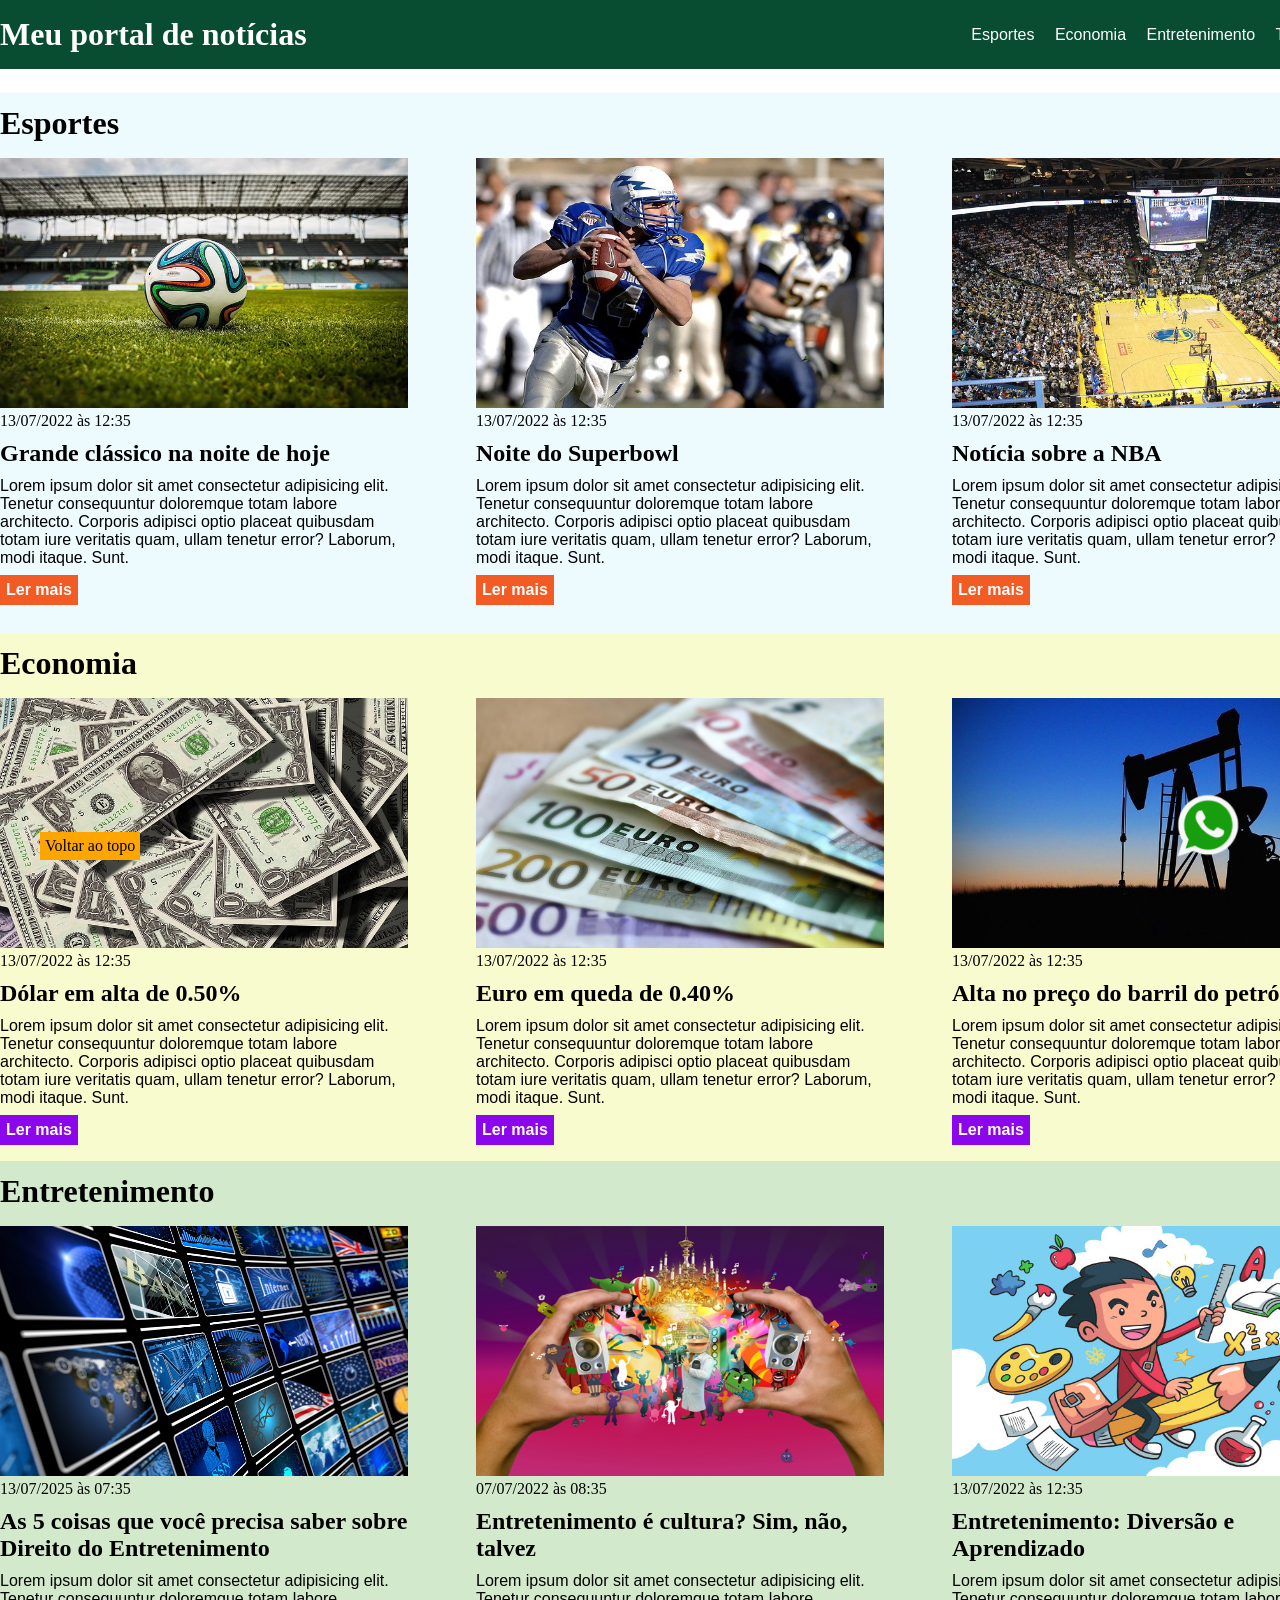
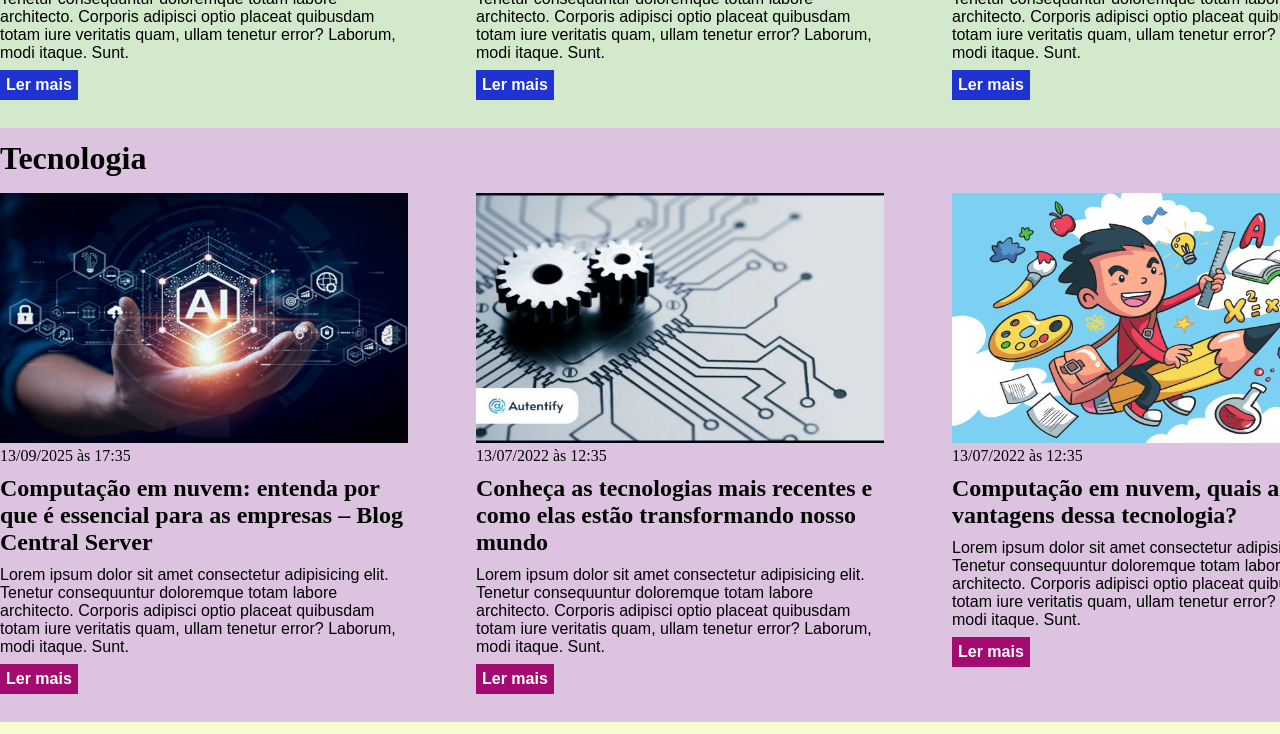
<file: Tarefas Front-end/tarefa css/index.html>
<!DOCTYPE html>
<html lang="pt-BR">
<head>
    <meta charset="UTF-8">
    <meta http-equiv="X-UA-Compatible" content="IE=edge">
    <meta name="viewport" content="width=device-width, initial-scale=1.0">
    <title>Meu portal de notícias</title>
    <link rel="stylesheet" href="css.css" />
</head>
<body>
    <header>
        <div class="container">
            <h1 id="tituloPortal" >Meu portal de notícias</h1>
        
        <nav>
            <ul>
                <li>
                    <a href="#esportes" title="Ir para a seção de esportes">Esportes</a>
                </li>
                <li>
                    <a href="#economia" title="Ir para a seção de notícias">Economia</a>
                </li>
                <li>
                    <a href="#entretenimento" title="Ir para a seção de notícias">Entretenimento</a>
                </li>
                <li>
                    <a href="#tecnologia" title="Ir para a seção de notícias">Tecnologia</a>
                </li>
            </ul>
        </nav>
        </div>
        
    </header>
    <a href="#tituloPortal" ><div id="aotopo" > Voltar ao topo</div></a>
    <section class="logoWhats">
        <img src="imagens/whatsapp-sem-fundo.png" alt="logo whatsapp">
    </section>
    <section id="esportes">
        <div class="container">
            <h2>Esportes</h2>
            <div class="article">
                <article>
                    <img src="./imagens/futebol.jpg" alt="Bola de futebol no gramado" />
                    <header>
                        <time>13/07/2022 às 12:35</time>
                    </header>
                    <h3>Grande clássico na noite de hoje</h3>
                    <p>
                        Lorem ipsum dolor sit amet consectetur adipisicing elit. Tenetur consequuntur doloremque totam labore architecto. Corporis adipisci optio placeat quibusdam totam iure veritatis quam, ullam tenetur error? Laborum, modi itaque. Sunt.
                    </p>
                    <a href="#" title="Leia a notícia completa">Ler mais</a>
                </article>
                <article>
                    <img src="./imagens/futebol-americano.jpg" alt="Jogador de futebol americano correndo com a bola na mão" />
                    <header>
                        <time>13/07/2022 às 12:35</time>
                    </header>
                    <h3>Noite do Superbowl</h3>
                    <p>
                        Lorem ipsum dolor sit amet consectetur adipisicing elit. Tenetur consequuntur doloremque totam labore architecto. Corporis adipisci optio placeat quibusdam totam iure veritatis quam, ullam tenetur error? Laborum, modi itaque. Sunt.
                    </p>
                    <a href="#" title="Leia a notícia completa">Ler mais</a>
                </article>
                <article>
                    <img src="./imagens/basquete.jpg" title="Vista aérea de uma quadra de basquete" />
                    <header>
                        <time>13/07/2022 às 12:35</time>
                    </header>
                    <h3>Notícia sobre a NBA</h3>
                    <p>
                        Lorem ipsum dolor sit amet consectetur adipisicing elit. Tenetur consequuntur doloremque totam labore architecto. Corporis adipisci optio placeat quibusdam totam iure veritatis quam, ullam tenetur error? Laborum, modi itaque. Sunt.
                    </p>
                    <a href="#" title="Leia a notícia completa">Ler mais</a>
                </article>
                
                
            </div>
        
        </div>
    </section>
    
    <section id="economia">
        <div class="container">
        <h2>Economia</h2>
        <div class="article">
            <article>
                <img src="./imagens/dolares.jpg" alt="Muitos dólares" />
                <header>
                    <time>13/07/2022 às 12:35</time>
                </header>
                <h3>Dólar em alta de 0.50%</h3>
                <p>
                    Lorem ipsum dolor sit amet consectetur adipisicing elit. Tenetur consequuntur doloremque totam labore architecto. Corporis adipisci optio placeat quibusdam totam iure veritatis quam, ullam tenetur error? Laborum, modi itaque. Sunt.
                </p>
                <a href="#" title="Leia a notícia completa">Ler mais</a>
            </article>
            <article>
                <img src="./imagens/euro.jpg" alt="Várias notas de euro" />
                <header>
                    <time>13/07/2022 às 12:35</time>
                </header>
                <h3>Euro em queda de 0.40%</h3>
                <p>
                    Lorem ipsum dolor sit amet consectetur adipisicing elit. Tenetur consequuntur doloremque totam labore architecto. Corporis adipisci optio placeat quibusdam totam iure veritatis quam, ullam tenetur error? Laborum, modi itaque. Sunt.
                </p>
                <a href="#" title="Leia a notícia completa">Ler mais</a>
            </article>
            <article>
                <img src="./imagens/petroleo.jpg" alt="Extração de petróleo" />
                <header>
                    <time>13/07/2022 às 12:35</time>
                </header>
                <h3>Alta no preço do barril do petróleo</h3>
                <p>
                    Lorem ipsum dolor sit amet consectetur adipisicing elit. Tenetur consequuntur doloremque totam labore architecto. Corporis adipisci optio placeat quibusdam totam iure veritatis quam, ullam tenetur error? Laborum, modi itaque. Sunt.
                </p>
                <a href="#" title="Leia a notícia completa">Ler mais</a>
            </article>
        </div>
        
    </div>
  <!-- ==========   ENTRETERIMENTO ============ -->
        <section id="entretenimento">
        <div class="container">
                <h2>Entretenimento</h2>
                <div class="article">
                    <article>
                        <img src="imagens/img-entretenimento01.jpg" alt="telas" />
                        <header>
                            <time>13/07/2025 às 07:35</time>
                        </header>
                        <h3>As 5 coisas que você precisa saber sobre Direito do Entretenimento</h3>
                        <p>
                            Lorem ipsum dolor sit amet consectetur adipisicing elit. Tenetur consequuntur doloremque totam labore architecto. Corporis adipisci optio placeat quibusdam totam iure veritatis quam, ullam tenetur error? Laborum, modi itaque. Sunt.
                        </p>
                        <a href="#" title="Leia a notícia completa">Ler mais</a>
                    </article>
                    <article>
                        <img src="imagens/img-entretenimento02.png" alt="publico em meio caixas de som" />
                        <header>
                            <time>07/07/2022 às 08:35</time>
                        </header>
                        <h3>Entretenimento é cultura? Sim, não, talvez </h3>
                        <p>
                            Lorem ipsum dolor sit amet consectetur adipisicing elit. Tenetur consequuntur doloremque totam labore architecto. Corporis adipisci optio placeat quibusdam totam iure veritatis quam, ullam tenetur error? Laborum, modi itaque. Sunt.
                        </p>
                        <a href="#" title="Leia a notícia completa">Ler mais</a>
                    </article>
                    <article>
                        <img src="imagens/img-entretenimento03.png" alt="menino sentado em um lapis voador" />
                        <header>
                            <time>13/07/2022 às 12:35</time>
                        </header>
                        <h3>Entretenimento: Diversão e Aprendizado</h3>
                        <p>
                            Lorem ipsum dolor sit amet consectetur adipisicing elit. Tenetur consequuntur doloremque totam labore architecto. Corporis adipisci optio placeat quibusdam totam iure veritatis quam, ullam tenetur error? Laborum, modi itaque. Sunt.
                        </p>
                        <a href="#" title="Leia a notícia completa">Ler mais</a>
                    </article>
                </div>
            </div>
        </section>
    <!-- ==========   TECNOLOGIA ============ -->
        <section id="tecnologia">
        <div class="container">
            <h2>Tecnologia</h2>
            <div class="article">
                <article>
                    <img src="imagens/img-tecnologia01.png" alt="telas" />
                    <header>
                        <time>13/09/2025 às 17:35</time>
                    </header>
                    <h3>Computação em nuvem: entenda por que é essencial para as empresas – Blog Central Server</h3>
                    <p>
                        Lorem ipsum dolor sit amet consectetur adipisicing elit. Tenetur consequuntur doloremque totam labore architecto. Corporis adipisci optio placeat quibusdam totam iure veritatis quam, ullam tenetur error? Laborum, modi itaque. Sunt.
                    </p>
                    <a href="#" title="Leia a notícia completa">Ler mais</a>
                </article>
                <article>
                    <img src="imagens/img-tecnologia02.png" alt="Várias notas de euro" />
                    <header>
                        <time>13/07/2022 às 12:35</time>
                    </header>
                    <h3>Conheça as tecnologias mais recentes e como elas estão transformando nosso mundo </h3>
                    <p>
                        Lorem ipsum dolor sit amet consectetur adipisicing elit. Tenetur consequuntur doloremque totam labore architecto. Corporis adipisci optio placeat quibusdam totam iure veritatis quam, ullam tenetur error? Laborum, modi itaque. Sunt.
                    </p>
                    <a href="#" title="Leia a notícia completa">Ler mais</a>
                </article>
                <article>
                    <img src="imagens/img-entretenimento03.png" alt="Extração de petróleo" />
                    <header>
                        <time>13/07/2022 às 12:35</time>
                    </header>
                    <h3>Computação em nuvem, quais as vantagens dessa tecnologia?</h3>
                    <p>
                        Lorem ipsum dolor sit amet consectetur adipisicing elit. Tenetur consequuntur doloremque totam labore architecto. Corporis adipisci optio placeat quibusdam totam iure veritatis quam, ullam tenetur error? Laborum, modi itaque. Sunt.
                    </p>
                    <a href="#" title="Leia a notícia completa">Ler mais</a>
                </article>
            </div>
        </div>
    </section>
    </section>
</body>
</html>
</file>
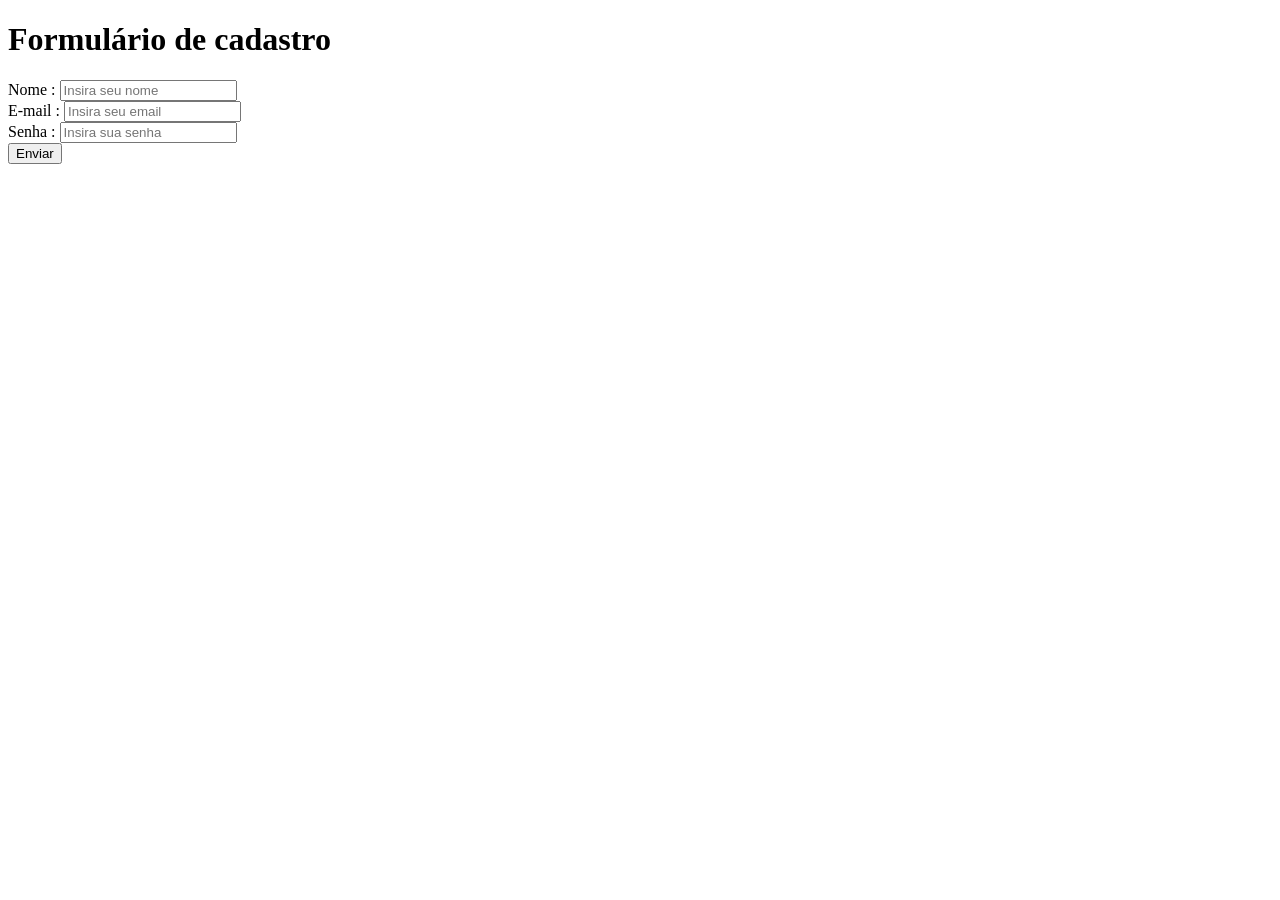
<file: Tarefas Front-end/formulario.html>
<!DOCTYPE html>
<html lang="pt-br">
<head>
    <meta charset="UTF-8">
    <meta name="viewport" content="width=device-width, initial-scale=1.0">
    <title>Novo formulario</title>
</head>
<body>
    <h1>Formulário de cadastro</h1>
    <form>
        <label for="nome"> Nome :</label>
        <input id="nome" type="text" placeholder="Insira seu nome"/>
        <br />
        <label for="mail"> E-mail :</label>
        <input id="mail" type="mail" placeholder="Insira seu email" />
        <br />
        <label for="senha"> Senha :</label>
        <input id="senha" type="password" placeholder="Insira sua senha" />
        <br />
        <button type="submit">Enviar</button>
    </form>
</body>
</html>
</file>
<file: Tarefas Front-end/tarefa css/css.css>
*{
    box-sizing:border-box;
    margin: 0;
    padding: 0;
}

#aotopo {
    position: fixed;
    left: 40px;
    bottom: 40px;
    background-color: orange;
    padding: 5px;
    color: black;
    text-decoration: none;
}
 

header  li {
    text-decoration: none;
    display: inline;
    font-family: Arial, Helvetica, sans-serif;
    font-weight:200;
    
}

body > header {
    background-color: rgb(8, 77, 50);
    padding: 16px 0;
    color: white;
}
header .container {
    display: flex;
    align-items: center;
    justify-content: space-between;
}

header li a {
    color: white;
    margin: 8px;
    text-decoration: none;

}
.logoWhats img{
    position: fixed;
    right: 40px;
    bottom: 40px;
    width: 5%;
  }


.container {
    width: 1360px;
    margin: 0 auto;
}       
.article article p,
.article article a {
    font-family: Arial, Helvetica, sans-serif;


}

.article{
    display: flex;
    flex-wrap: wrap;
    justify-content: space-between;
}

.article article img {
    width: 100%;
    height: 250px;
}

.article article  {
    width: 30%;
}

section {
    padding: 12px 0;
}

section h2{
    font-size: 32px;
}
section h2 ,
.article article  {
    margin-bottom: 16px;
}

.article article  h3{
    margin-top: 10px;
    margin-bottom: 10px;
    font-size: 24px;
}

.article article a {
    color: white;
    padding: 6px;
    display: inline-block;
    text-decoration: none;
    font-weight:bold;
    margin-top: 8px;
}

.article article a:hover{
    text-decoration: underline;
}

#esportes{
    background-color: rgba(167, 228, 249, 0.2);
}

#esportes .article article a {
    background-color: rgb(243, 91, 36);
} 
 
#economia{
    background-color: rgba(219, 234, 6, 0.2);
}

#economia .article article a {
    background-color: rgb(139, 6, 234);
}

/*  ==========   ENTRETERIMENTO ============ */
#entretenimento {
    background-color: rgba(62, 162, 195, 0.2);
}
#entretenimento .article article a {
    background-color: rgb(30, 51, 208);
}

/*  ==========   TECNOLOGIA ============ */

#tecnologia {
    background-color: rgba(193, 140, 243, 0.5);
}
#tecnologia .article article a {
    background-color: rgb(163, 11, 112);
}
</file>
